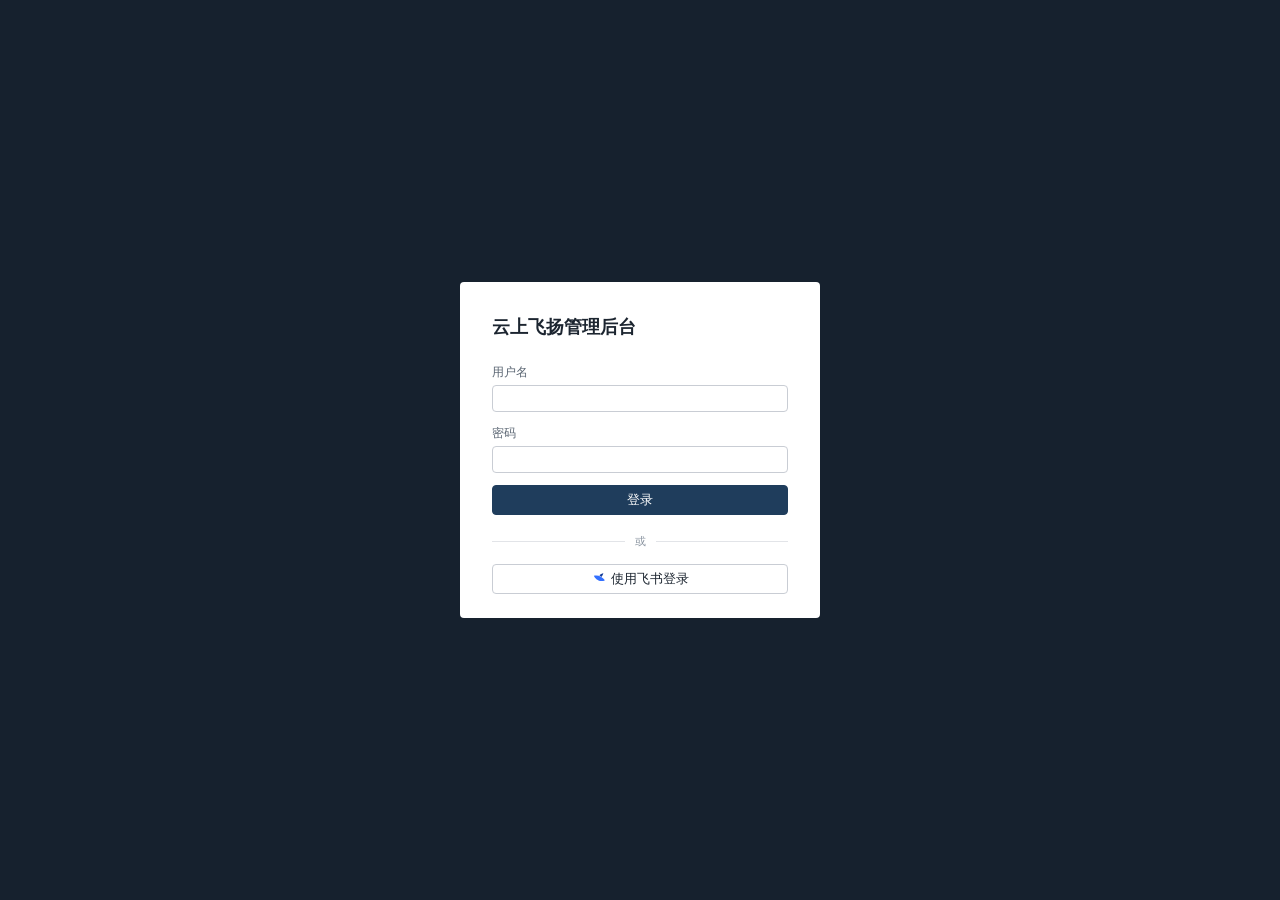
<file: public/admin/index.html>
<!DOCTYPE html>
<html lang="zh-CN">
<head>
  <meta charset="UTF-8" />
  <meta name="viewport" content="width=device-width, initial-scale=1.0" />
  <meta name="robots" content="noindex,nofollow" />
  <title>云上飞扬管理后台</title>
  <script type="module" crossorigin src="./assets/index-af057d3f.js"></script>
  <link rel="stylesheet" href="./assets/index-83d5c8d3.css">
</head>
<body>
  <div id="app"></div>
  
</body>
</html>
</file>
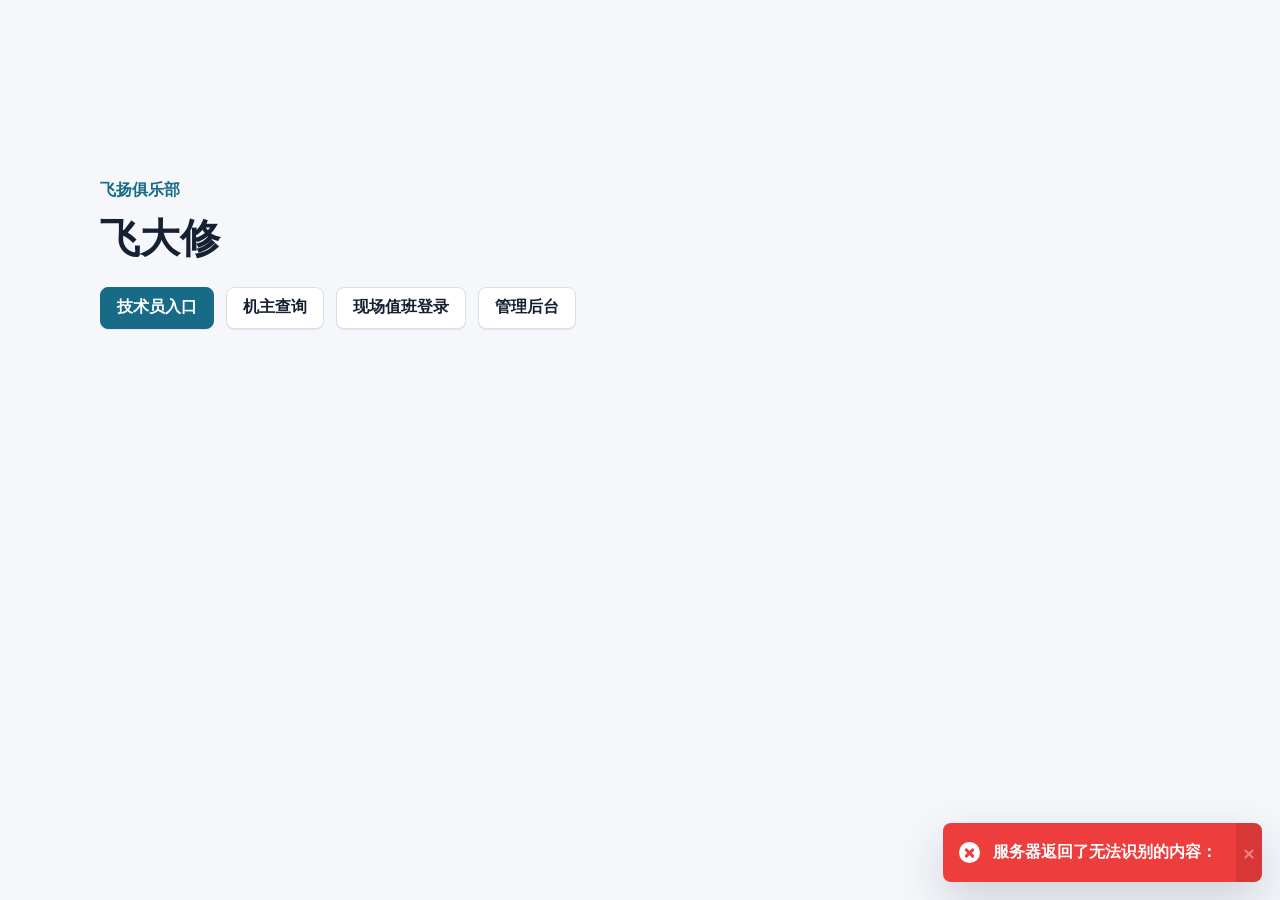
<file: public/newrepair/index.html>
<!doctype html>
<html lang="zh-CN">
<head>
  <meta charset="utf-8">
  <meta name="viewport" content="width=device-width, initial-scale=1">
  <title>飞大修</title>
  <link rel="stylesheet" href="assets/notyf.min.css">
  <link rel="stylesheet" href="assets/app.css">
</head>
<body>
  <div id="vueApp"></div>
  <script>
    window.FDX_BOOT = { base: '/public/newrepair' };
  </script>
  <script src="assets/vue.global.prod.js"></script>
  <script src="assets/notyf.min.js"></script>
  <script src="assets/qr.js"></script>
  <script src="assets/workflow.js"></script>
  <script src="assets/vue-app.js"></script>
</body>
</html>
</file>
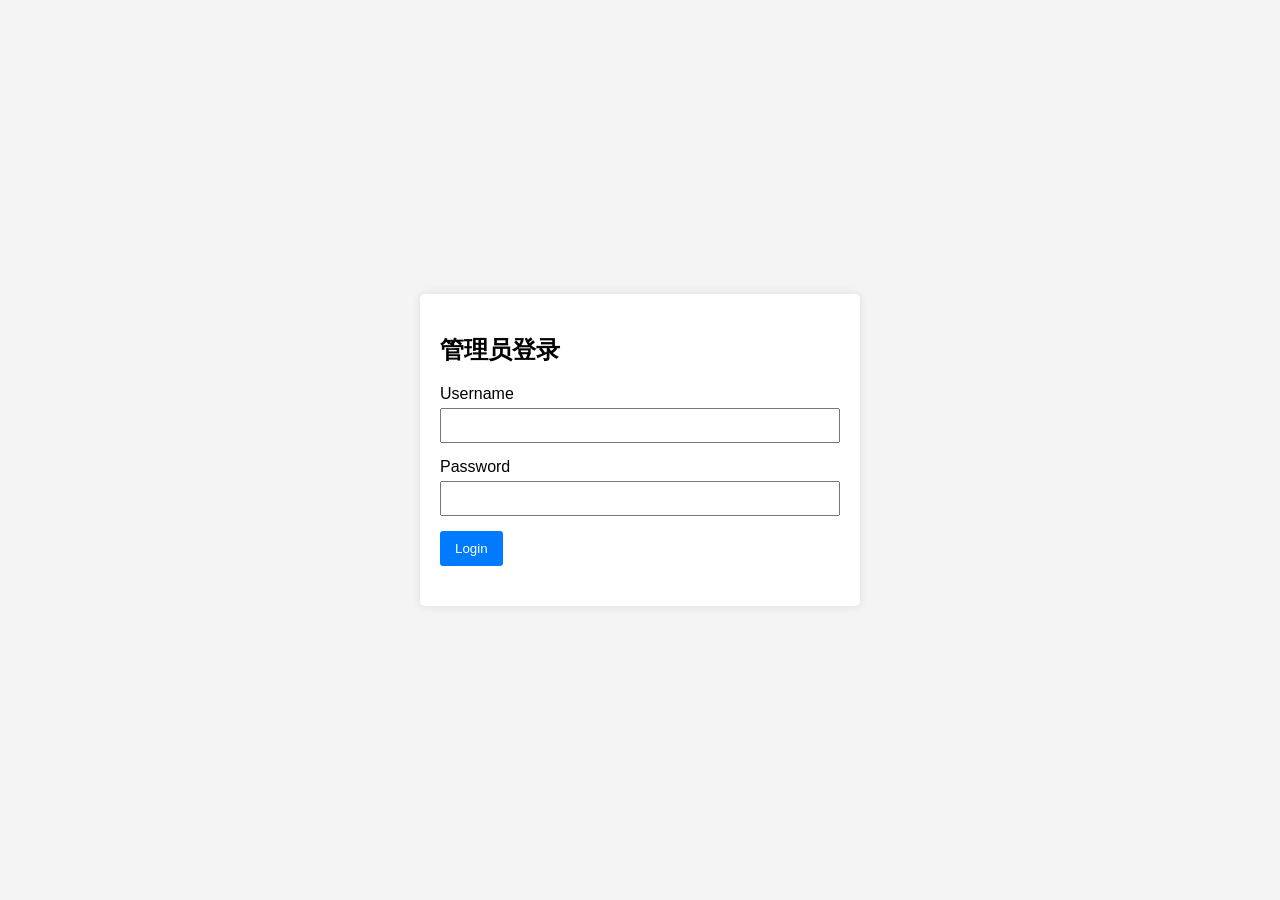
<file: v1/admin/demo.html>
<!DOCTYPE html>
<html lang="en">
<head>
    <meta charset="UTF-8">
    <meta name="viewport" content="width=device-width, initial-scale=1.0">
    <title>Admin Registration and Login</title>
    <style>
        body {
            font-family: Arial, sans-serif;
            background-color: #f4f4f4;
            display: flex;
            justify-content: center;
            align-items: center;
            height: 100vh;
            margin: 0;
        }
        .container {
            background-color: #fff;
            padding: 20px;
            border-radius: 5px;
            box-shadow: 0 0 10px rgba(0, 0, 0, 0.1);
            max-width: 400px;
            width: 100%;
            margin: 10px;
        }
        .form-group {
            margin-bottom: 15px;
        }
        .form-group label {
            display: block;
            margin-bottom: 5px;
        }
        .form-group input, .form-group select {
            width: 100%;
            padding: 8px;
            box-sizing: border-box;
        }
        .form-group button {
            padding: 10px 15px;
            background-color: #007BFF;
            color: #fff;
            border: none;
            border-radius: 3px;
            cursor: pointer;
        }
        .form-group button:hover {
            background-color: #0056b3;
        }
        .user-info {
            margin-top: 20px;
        }
    </style>
    <script src="https://code.jquery.com/jquery-3.6.0.min.js"></script>
</head>
<body>
    <!--<div class="container">
        <h2>管理员注册</h2>
        <form id="registerForm">
            <div class="form-group">
                <label for="username">Username</label>
                <input type="text" id="username" name="username" required>
            </div>
            <div class="form-group">
                <label for="password">Password</label>
                <input type="password" id="password" name="password" required>
            </div>
            <div class="form-group">
                <label for="openid">OpenID</label>
                <select id="openid" name="openid" required></select>
            </div>
            <div class="form-group">
                <button type="submit">Register</button>
            </div>
        </form>
    </div>-->

    <div class="container">
        <h2>管理员登录</h2>
        <form id="loginForm">
            <div class="form-group">
                <label for="loginUsername">Username</label>
                <input type="text" id="loginUsername" name="username" required>
            </div>
            <div class="form-group">
                <label for="loginPassword">Password</label>
                <input type="password" id="loginPassword" name="password" required>
            </div>
            <div class="form-group">
                <button type="submit">Login</button>
            </div>
        </form>
        <div class="user-info" id="userInfo"></div>
    </div>

    <script>
        $(document).ready(function() {
            // 获取所有 openid 并填充到 select 中
            $.ajax({
                url: 'https://fyapi2.wjlo.cc/v1/admin/getopenids',
                method: 'GET',
                success: function(response) {
                    if (response.success) {
                        var openidSelect = $('#openid');
                        $.each(response.data, function(index, item) {
                            var option = $('<option>').val(item.openid).text(item.openid);
                            openidSelect.append(option);
                        });
                    } else {
                        alert('获取openid失败');
                    }
                },
                error: function() {
                    alert('注册失败');
                }
            });

            // 处理注册表单提交
            $('#registerForm').submit(function(event) {
                event.preventDefault();
                var formData = $(this).serialize();
                $.ajax({
                    url: 'https://fyapi2.wjlo.cc/v1/admin/reg',
                    method: 'POST',
                    data: formData,
                    success: function(response) {
                        alert(response.message);
                        if (response.success) {
                            $('#registerForm')[0].reset();
                        }
                    },
                    error: function() {
                        alert('注册失败');
                    }
                });
            });

            // 处理登录表单提交
            $('#loginForm').submit(function(event) {
                event.preventDefault();
                var formData = $(this).serialize();
                $.ajax({
                    url: 'https://fyapi2.wjlo.cc/v1/admin/login',
                    method: 'POST',
                    data: formData,
                    success: function(response) {
                        alert(response.message);
                        if (response.success) {
                            $('#loginForm')[0].reset();
                            // 显示用户信息
                            var userInfo = $('#userInfo');
                            userInfo.empty();

                            userInfo.append('<p>at：' + response.access_token + '</p>');

                        }
                    },
                    error: function() {
                        alert('登录失败');
                    }
                });
            });
        });
    </script>
</body>
</html>
</file>
<file: public/admin/assets/index-83d5c8d3.css>
.conf-list[data-v-4d304a76]{padding:0 16px 12px}.conf-item[data-v-4d304a76]{padding:14px 0;border-bottom:1px solid var(--line)}.conf-item[data-v-4d304a76]:last-child{border-bottom:none}.conf-head[data-v-4d304a76]{display:flex;justify-content:space-between;align-items:flex-start;gap:12px;margin-bottom:8px}.conf-name[data-v-4d304a76]{font-size:13px;font-weight:600}.conf-edit[data-v-4d304a76]{display:flex;gap:8px;align-items:flex-start}.conf-edit textarea[data-v-4d304a76]{resize:vertical}:root{--ink: #1c2530;--ink-2: #5a6572;--ink-3: #8b95a1;--accent: #1f3d5c;--accent-hover: #2a5078;--danger: #a4282d;--danger-hover: #8a2226;--ok: #2e6b3f;--warn: #8a6d1d;--bg: #f5f6f7;--panel: #ffffff;--line: #e2e4e8;--line-strong: #c9cdd4;--row-hover: #f0f4f8;--side: #16212e;--side-text: #9fb0c1;--side-active: #ffffff;--radius: 4px;--shadow: 0 1px 2px rgba(0, 0, 0, .05);--font: -apple-system, BlinkMacSystemFont, "Segoe UI", "PingFang SC", "Hiragino Sans GB", "Microsoft YaHei", sans-serif;--mono: ui-monospace, SFMono-Regular, "SF Mono", Menlo, Consolas, monospace}*{box-sizing:border-box}html,body{margin:0;padding:0;height:100%}body{font-family:var(--font);font-size:13px;line-height:1.5;color:var(--ink);background:var(--bg);-webkit-font-smoothing:antialiased}#app{height:100%}h1,h2,h3,h4{margin:0;font-weight:600}a{color:var(--accent);text-decoration:none}a:hover{text-decoration:underline}.layout{display:flex;min-height:100vh}.sidebar{width:220px;flex:0 0 220px;background:var(--side);color:var(--side-text);display:flex;flex-direction:column}.sidebar .brand{height:48px;display:flex;align-items:center;padding:0 16px;color:#fff;font-size:14px;font-weight:600;letter-spacing:.5px;border-bottom:1px solid rgba(255,255,255,.08)}.sidebar .brand .sub{margin-left:6px;font-size:11px;font-weight:400;color:var(--side-text)}.sidebar .user{padding:12px 16px;border-bottom:1px solid rgba(255,255,255,.08)}.sidebar .user .name{color:#fff;font-size:13px;font-weight:600}.sidebar .user .role{font-size:11px;color:var(--side-text);margin-top:2px}.sidebar nav{padding:8px 0;flex:1}.sidebar nav .group-label{padding:14px 16px 4px;font-size:11px;color:#5d6b7a;letter-spacing:1px}.sidebar nav a{display:block;padding:8px 16px;color:var(--side-text);font-size:13px;text-decoration:none;border-left:2px solid transparent}.sidebar nav a:hover{color:#fff;background:rgba(255,255,255,.04)}.sidebar nav a.router-link-active{color:var(--side-active);background:rgba(255,255,255,.07);border-left-color:#6f9cc4}.sidebar .logout{padding:12px 16px;border-top:1px solid rgba(255,255,255,.08)}.sidebar .logout button{width:100%;font-family:var(--font);font-size:12px;padding:6px 0;background:transparent;border:1px solid rgba(255,255,255,.2);border-radius:var(--radius);color:var(--side-text);cursor:pointer;transition:border-color .16s ease,color .16s ease}.sidebar .logout button:hover{color:#fff;border-color:#ffffff80}.sidebar .foot{padding:10px 16px;font-size:11px;color:#4d5b6a}.main{flex:1;min-width:0;display:flex;flex-direction:column}.content{padding:20px;flex:1}.panel{background:var(--panel);border:1px solid var(--line);border-radius:var(--radius);box-shadow:var(--shadow)}.panel+.panel{margin-top:16px}.panel-grid{display:grid;grid-template-columns:repeat(auto-fit,minmax(260px,1fr));gap:16px}.panel-grid .panel{margin-top:0}.panel .panel-body{padding:16px}.page-head{display:flex;align-items:baseline;justify-content:space-between;margin-bottom:16px}.page-head h2{font-size:16px}.page-head .desc{color:var(--ink-3);font-size:12px;margin-left:10px}.page-head .actions{display:flex;gap:8px}.table-wrap{overflow-x:auto}table.data{width:100%;border-collapse:collapse;font-size:13px}table.data th,table.data td{padding:7px 10px;text-align:left;border-bottom:1px solid var(--line);white-space:nowrap}table.data th{font-weight:600;color:var(--ink-2);font-size:12px;background:#fafbfc;border-bottom:1px solid var(--line-strong);-webkit-user-select:none;user-select:none}table.data th.sortable{cursor:pointer}table.data th.sortable:hover{color:var(--accent)}table.data th .arrow{font-size:10px;margin-left:2px}table.data tbody tr:hover{background:var(--row-hover)}table.data td.wrap{white-space:normal;max-width:320px}table.data td.num{font-family:var(--mono)}table.data .empty{text-align:center;color:var(--ink-3);padding:32px 0}input[type=text],input[type=password],input[type=date],input[type=number],input[type=datetime-local],select,textarea{font-family:var(--font);font-size:13px;color:var(--ink);padding:5px 8px;border:1px solid var(--line-strong);border-radius:var(--radius);background:#fff;outline:none}input:focus,select:focus,textarea:focus{border-color:var(--accent);box-shadow:0 0 0 2px #1f3d5c1f}textarea{resize:vertical;min-height:64px}label.field{display:block;margin-bottom:12px;font-size:12px;color:var(--ink-2)}label.field>span{display:block;margin-bottom:4px}label.field input,label.field select,label.field textarea{width:100%}.filter-bar{display:flex;flex-wrap:wrap;gap:8px;align-items:center;padding:12px 16px;border-bottom:1px solid var(--line)}.filter-bar input[type=text]{width:200px}.btn{display:inline-flex;align-items:center;gap:4px;font-family:var(--font);font-size:13px;padding:5px 12px;border-radius:var(--radius);border:1px solid var(--line-strong);background:#fff;color:var(--ink);cursor:pointer;line-height:1.4}.btn:hover{border-color:var(--accent);color:var(--accent)}.btn:disabled{opacity:.45;cursor:not-allowed}.btn:disabled:hover{border-color:var(--line-strong);color:var(--ink)}.btn.primary{background:var(--accent);border-color:var(--accent);color:#fff}.btn.primary:hover{background:var(--accent-hover);border-color:var(--accent-hover);color:#fff}.btn.primary:disabled:hover{background:var(--accent)}.btn.danger{background:#fff;border-color:var(--danger);color:var(--danger)}.btn.danger:hover{background:var(--danger);color:#fff}.btn.sm{font-size:12px;padding:2px 8px}.btn-row{display:flex;gap:8px}.badge{display:inline-block;font-size:11px;line-height:1.4;padding:1px 7px;border-radius:3px;border:1px solid}.badge.gray{color:var(--ink-2);border-color:var(--line-strong);background:#f7f8f9}.badge.blue{color:#1d4e7c;border-color:#b9d2e8;background:#f0f6fb}.badge.green{color:var(--ok);border-color:#b9d8c2;background:#f0f8f2}.badge.red{color:var(--danger);border-color:#e0b6b8;background:#fbf1f1}.badge.yellow{color:var(--warn);border-color:#ddd0a0;background:#fbf7ec}.badge.purple{color:#5b3d7c;border-color:#cfc0e0;background:#f6f2fb}.pager{display:flex;align-items:center;gap:8px;padding:12px 16px;color:var(--ink-2);font-size:12px}.pager .spacer{flex:1}.pager select{font-size:12px}.modal-mask{position:fixed;top:0;right:0;bottom:0;left:0;background:rgba(22,33,46,.45);display:flex;align-items:flex-start;justify-content:center;padding-top:9vh;z-index:100}.modal{background:#fff;border-radius:var(--radius);border:1px solid var(--line);width:480px;max-width:calc(100vw - 32px);max-height:82vh;display:flex;flex-direction:column}.modal.wide{width:720px}.modal-head{padding:12px 16px;border-bottom:1px solid var(--line);display:flex;justify-content:space-between;align-items:center}.modal-head h3{font-size:14px}.modal-head .x{cursor:pointer;border:none;background:none;font-size:16px;color:var(--ink-3);padding:0 2px}.modal-head .x:hover{color:var(--ink)}.modal-body{padding:16px;overflow-y:auto}.modal-foot{padding:12px 16px;border-top:1px solid var(--line);display:flex;justify-content:flex-end;gap:8px}.toasts{position:fixed;top:16px;right:16px;z-index:200;display:flex;flex-direction:column;gap:8px}.toast{background:#fff;border:1px solid var(--line-strong);border-left:3px solid var(--accent);border-radius:var(--radius);box-shadow:0 2px 8px #0000001f;padding:9px 14px;font-size:13px;max-width:360px}.toast.error{border-left-color:var(--danger)}.toast.success{border-left-color:var(--ok)}.stat-grid{display:grid;grid-template-columns:repeat(auto-fill,minmax(170px,1fr));gap:12px}.stat-card{background:var(--panel);border:1px solid var(--line);border-radius:var(--radius);padding:14px 16px}.stat-card .label{font-size:12px;color:var(--ink-2)}.stat-card .value{font-size:26px;font-weight:600;font-family:var(--mono);margin-top:2px}.stat-card .value small{font-size:13px;color:var(--ink-3);font-weight:400}.bars{display:flex;flex-direction:column;gap:8px}.bar-row{display:flex;align-items:center;gap:8px}.bar-row .bar-label{width:64px;flex:0 0 64px;text-align:right;color:var(--ink-2);font-size:12px}.bar-row .bar-track{flex:1;background:#eef0f2;border-radius:2px;height:16px;position:relative}.bar-row .bar-fill{background:var(--accent);opacity:.85;height:100%;border-radius:2px;min-width:2px}.bar-row .bar-val{width:56px;flex:0 0 56px;font-family:var(--mono);font-size:12px;color:var(--ink-2)}.login-wrap{min-height:100vh;display:flex;align-items:center;justify-content:center;background:var(--side)}.login-card{width:360px;background:#fff;border-radius:var(--radius);padding:32px 32px 24px}.login-card h1{font-size:18px;margin-bottom:22px}.login-divider{display:flex;align-items:center;gap:10px;margin:18px 0 14px;color:var(--ink-3);font-size:11px}.login-divider:before,.login-divider:after{content:"";flex:1;height:1px;background:var(--line)}.btn.feishu{width:100%;justify-content:center;text-decoration:none}.btn.feishu:hover{text-decoration:none}.fs-onekey{border:1px solid var(--line);border-radius:var(--radius);background:#f7f9fb;padding:14px 16px;margin-bottom:18px;text-align:center}.fs-onekey .greet{font-size:13px;margin-bottom:12px}.fs-onekey .greet b{color:var(--accent);margin-left:2px}.role-pick{display:flex;flex-direction:column;gap:6px;margin-bottom:12px;text-align:left}.role-pick label{display:flex;align-items:center;gap:8px;padding:8px 12px;border:1px solid var(--line-strong);border-radius:var(--radius);background:#fff;font-size:13px;cursor:pointer;transition:border-color .16s ease,background-color .16s ease}.role-pick label:hover{border-color:var(--accent)}.role-pick label.on{border-color:var(--accent);background:#f0f4f8}.role-pick input{accent-color:var(--accent);margin:0}.tabs{display:flex;gap:2px;border-bottom:1px solid var(--line);padding:0 16px}.tabs button{font-family:var(--font);font-size:13px;background:none;border:none;border-bottom:2px solid transparent;padding:10px 12px;cursor:pointer;color:var(--ink-2)}.tabs button:hover{color:var(--ink)}.tabs button.active{color:var(--accent);border-bottom-color:var(--accent);font-weight:600}.tabs .count{font-size:11px;color:var(--ink-3);margin-left:3px}.muted{color:var(--ink-3)}.mono{font-family:var(--mono)}.mt{margin-top:16px}.mobile-bar{display:none}.drawer-mask{position:fixed;top:0;right:0;bottom:0;left:0;background:rgba(22,33,46,.5);z-index:110}.fade-enter-active,.fade-leave-active{transition:opacity .2s ease}.fade-enter-from,.fade-leave-to{opacity:0}@media (max-width: 768px){.mobile-bar{display:flex;align-items:center;gap:10px;height:44px;flex:0 0 44px;background:var(--side);color:#fff;padding:0 10px;position:sticky;top:0;z-index:100}.mobile-bar .hamburger{display:flex;align-items:center;background:none;border:none;color:#fff;padding:8px;cursor:pointer}.mobile-bar .title{font-size:14px;font-weight:600}.sidebar{position:fixed;top:0;left:0;bottom:0;width:240px;flex:none;transform:translate(-100%);transition:transform .22s ease;z-index:120;overflow-y:auto}.sidebar.open{transform:translate(0)}.content{padding:12px}.page-head{flex-wrap:wrap;gap:8px}.filter-bar{padding:10px 12px}.filter-bar input[type=text]{width:100%;flex:1 1 100%}.filter-bar select{flex:1 1 auto;min-width:0}.stat-grid{grid-template-columns:repeat(2,1fr);gap:8px}.stat-card{padding:10px 12px}.stat-card .value{font-size:20px}.panel-grid{grid-template-columns:1fr}.pager{flex-wrap:wrap;row-gap:8px;padding:10px 12px}.modal-mask{padding-top:5vh}.modal,.modal.wide{width:calc(100vw - 24px)}.login-card{width:calc(100vw - 48px);max-width:360px;padding:26px 24px 20px}.kv{grid-template-columns:80px 1fr}.about .logo{width:72px;height:72px}.chart-tip{display:none}}.btn,.sidebar nav a,.tabs button,a,input,select,textarea,.badge{transition:background-color .16s ease,border-color .16s ease,color .16s ease,box-shadow .16s ease}.btn:active:not(:disabled){transform:translateY(1px)}.page-enter-active{transition:opacity .2s ease,transform .2s ease}.page-leave-active{transition:opacity .12s ease}.page-enter-from{opacity:0;transform:translateY(8px)}.page-leave-to{opacity:0}.modal-enter-active{transition:opacity .2s ease}.modal-leave-active{transition:opacity .16s ease}.modal-enter-from,.modal-leave-to{opacity:0}.modal-enter-active .modal{transition:transform .22s cubic-bezier(.2,.9,.3,1.2)}.modal-leave-active .modal{transition:transform .16s ease}.modal-enter-from .modal{transform:translateY(-14px) scale(.97)}.modal-leave-to .modal{transform:translateY(-6px) scale(.99)}.toast-enter-active{transition:opacity .2s ease,transform .2s ease}.toast-leave-active{transition:opacity .18s ease,transform .18s ease}.toast-enter-from{opacity:0;transform:translate(24px)}.toast-leave-to{opacity:0;transform:translate(12px)}.toast-move{transition:transform .2s ease}.bar-row .bar-fill{transition:width .5s cubic-bezier(.25,.8,.3,1)}table.data tbody tr{transition:background-color .12s ease}.linechart-wrap{position:relative}.linechart-scroll{overflow-x:auto;overflow-y:hidden}.linechart-scroll svg{display:block}.linechart path.area{fill:#1f3d5c12}.linechart path.line{fill:none;stroke:var(--accent);stroke-width:1.8;stroke-linejoin:round;stroke-linecap:round}.linechart circle.dot{fill:#fff;stroke:var(--accent);stroke-width:1.5;transition:r .12s ease}.linechart circle.dot.hot{r:4;fill:var(--accent)}.linechart line.grid{stroke:var(--line);stroke-width:1}.linechart text{font-family:var(--mono);font-size:10px;fill:var(--ink-3)}.linechart line.cursor{stroke:var(--line-strong);stroke-dasharray:3 3}.chart-tip{position:absolute;pointer-events:none;background:var(--side);color:#fff;font-size:11px;font-family:var(--mono);padding:3px 8px;border-radius:3px;white-space:nowrap;transform:translate(-50%,-130%);z-index:10}.about{max-width:720px;line-height:1.8}.about .logo{width:96px;height:96px;display:block;margin-bottom:20px}.about h1{font-size:20px;margin-bottom:12px}.about h2{font-size:15px;margin:24px 0 8px}.about blockquote{margin:0 0 16px;padding:10px 16px;border-left:3px solid var(--accent);background:#f7f9fb;color:var(--ink-2)}.about table.team{border-collapse:collapse;width:100%;margin:8px 0 16px}.about table.team td{border:1px solid var(--line);padding:10px 14px;text-align:center;vertical-align:middle}.about table.team img{width:48px;height:48px;border-radius:50%;object-fit:cover;margin:0 4px;vertical-align:middle;border:1px solid var(--line)}.about .links{list-style:none;padding:0;margin:8px 0}.about .links li{margin:2px 0}.about .powered{color:var(--ink-3);font-size:12px;margin-top:24px;border-top:1px solid var(--line);padding-top:12px}.kv{display:grid;grid-template-columns:90px 1fr;row-gap:6px;font-size:13px}.kv dt{color:var(--ink-2)}.kv dd{margin:0}.hint{font-size:12px;color:var(--ink-3)}.loading{color:var(--ink-3);padding:24px;text-align:center}
</file>
<file: public/newrepair/assets/app.css>
:root {
  color-scheme: light;
  --ink: #172033;
  --muted: #5d6a7e;
  --line: #d9e0ea;
  --surface: #ffffff;
  --soft: #f5f7fb;
  --brand: #176b87;
  --brand-strong: #0f5168;
  --ok: #0f766e;
  --danger: #b42318;
  --motion-ease: cubic-bezier(.2, .85, .25, 1);
  --motion-spring: cubic-bezier(.16, 1.08, .28, 1);
}

* {
  box-sizing: border-box;
}

body {
  margin: 0;
  min-height: 100vh;
  background: var(--soft);
  color: var(--ink);
  font-family: -apple-system, BlinkMacSystemFont, "Segoe UI", "Microsoft YaHei", sans-serif;
}

a {
  color: inherit;
  text-decoration: none;
}

.shell {
  width: min(1080px, calc(100vw - 32px));
  margin: 0 auto;
  padding: 56px 0;
}

.shell.compact {
  width: min(720px, calc(100vw - 32px));
}

.admin-shell {
  width: min(1440px, calc(100vw - 28px));
  margin: 0 auto;
  padding: 28px 0 48px;
}

.ops-shell {
  width: min(1280px, calc(100vw - 28px));
  margin: 0 auto;
  padding: 28px 0 48px;
}

.hero {
  min-height: 44vh;
  display: grid;
  align-content: center;
  gap: 14px;
}

.eyebrow {
  margin: 0;
  color: var(--brand);
  font-weight: 700;
}

h1 {
  margin: 0;
  font-size: 40px;
  line-height: 1.15;
}

.lead,
.card p,
.panel span {
  color: var(--muted);
  line-height: 1.7;
}

.actions {
  display: flex;
  flex-wrap: wrap;
  gap: 12px;
  margin-top: 12px;
}

.button {
  position: relative;
  display: inline-flex;
  min-height: 42px;
  align-items: center;
  justify-content: center;
  gap: 8px;
  border: 1px solid var(--line);
  border-radius: 8px;
  padding: 0 16px;
  background: var(--surface);
  color: var(--ink);
  font-weight: 700;
  cursor: pointer;
  transform: translateY(0) scale(1);
  transition: transform .12s ease, box-shadow .12s ease, background .12s ease, border-color .12s ease, opacity .12s ease;
  box-shadow: 0 1px 0 rgba(23, 32, 51, .08);
  user-select: none;
  -webkit-tap-highlight-color: transparent;
}

.button.primary {
  border-color: var(--brand);
  background: var(--brand);
  color: #fff;
}

.button.primary:hover {
  background: var(--brand-strong);
}

.button:hover:not(:disabled) {
  box-shadow: 0 6px 14px rgba(23, 32, 51, .12);
  transform: translateY(-1px);
}

.button:active:not(:disabled),
.button.is-pressing:not(:disabled) {
  box-shadow: 0 1px 0 rgba(23, 32, 51, .06);
  transform: translateY(1px) scale(.98);
}

.button:focus-visible {
  outline: 3px solid rgba(23, 107, 135, .25);
  outline-offset: 2px;
}

.button:disabled {
  cursor: not-allowed;
  opacity: .55;
  box-shadow: none;
  transform: none;
}

.button.is-loading::before {
  width: 14px;
  height: 14px;
  border: 2px solid currentColor;
  border-right-color: transparent;
  border-radius: 999px;
  content: "";
  animation: spin .7s linear infinite;
}

@keyframes spin {
  to {
    transform: rotate(360deg);
  }
}

.panel-grid {
  display: grid;
  grid-template-columns: repeat(2, minmax(0, 1fr));
  gap: 16px;
}

.stats-grid {
  margin: 18px 0;
}

.panel,
.card {
  border: 1px solid var(--line);
  border-radius: 8px;
  background: var(--surface);
  padding: 22px;
}

.panel {
  display: grid;
  gap: 8px;
}

.topbar {
  display: flex;
  align-items: center;
  justify-content: space-between;
  margin-bottom: 18px;
  color: var(--muted);
}

.topbar a {
  color: var(--brand);
  font-weight: 800;
}

.ops-topbar {
  display: flex;
  align-items: center;
  justify-content: space-between;
  gap: 16px;
  margin-bottom: 18px;
  color: var(--muted);
}

.brand-mark {
  color: var(--brand);
  font-weight: 900;
}

.topbar-actions {
  display: flex;
  align-items: center;
  justify-content: flex-end;
  gap: 12px;
}

.ops-hero {
  display: grid;
  grid-template-columns: minmax(0, 1fr) minmax(360px, 480px);
  gap: 18px;
  align-items: stretch;
  margin-bottom: 18px;
  border: 1px solid var(--line);
  border-radius: 8px;
  padding: 24px;
  background: linear-gradient(135deg, #ffffff 0%, #f4fbf9 54%, #fff8ec 100%);
}

.ops-meta {
  margin-top: 10px;
  color: var(--muted);
  font-weight: 700;
}

.queue-snapshot {
  display: grid;
  grid-template-columns: repeat(4, minmax(0, 1fr));
  gap: 10px;
}

.snapshot-item {
  display: grid;
  align-content: center;
  gap: 6px;
  min-height: 96px;
  border: 1px solid rgba(23, 32, 51, .08);
  border-radius: 8px;
  padding: 16px;
  background: rgba(255, 255, 255, .82);
}

.snapshot-item span,
.queue-counter span,
.step-copy small,
.queue-meta,
.task-row span {
  color: var(--muted);
  font-weight: 700;
}

.snapshot-item strong {
  font-size: 30px;
}

.ops-layout {
  display: grid;
  grid-template-columns: minmax(0, 1fr) 320px;
  gap: 18px;
  align-items: start;
}

.ops-panel {
  border: 1px solid var(--line);
  border-radius: 8px;
  padding: 20px;
  background: var(--surface);
}

.ops-panel h2 {
  margin: 0;
  font-size: 20px;
}

.ops-side {
  display: grid;
  gap: 14px;
}

.compact-panel {
  display: grid;
  gap: 14px;
}

.flow-rail {
  display: grid;
  gap: 10px;
}

.flow-step {
  display: grid;
  grid-template-columns: 64px minmax(0, 1fr) auto auto;
  gap: 14px;
  align-items: center;
  min-height: 78px;
  border: 1px solid var(--line);
  border-radius: 8px;
  padding: 12px;
  background: #fbfcfe;
  transition: transform .12s ease, border-color .12s ease, box-shadow .12s ease;
}

a.flow-step:hover {
  border-color: rgba(23, 107, 135, .55);
  box-shadow: 0 10px 24px rgba(23, 32, 51, .1);
  transform: translateY(-1px);
}

.flow-step.disabled {
  opacity: .5;
}

.step-no {
  display: inline-grid;
  width: 52px;
  height: 52px;
  place-items: center;
  border-radius: 8px;
  background: #172033;
  color: #fff;
  font-weight: 900;
}

.step-copy {
  display: grid;
  gap: 4px;
}

.step-count {
  min-width: 50px;
  text-align: right;
  font-size: 26px;
}

.station-enter {
  display: inline-flex;
  min-height: 38px;
  align-items: center;
  justify-content: center;
  border-radius: 8px;
  padding: 0 14px;
  background: var(--brand);
  color: #fff;
  font-weight: 800;
  white-space: nowrap;
  box-shadow: 0 1px 0 rgba(23, 32, 51, .08);
}

.task-list {
  display: grid;
  gap: 8px;
}

.task-row {
  display: flex;
  align-items: center;
  justify-content: space-between;
  gap: 12px;
  border: 1px solid var(--line);
  border-radius: 8px;
  padding: 11px 12px;
  background: #fbfcfe;
  transform: translateY(0) scale(1);
  transition: transform .12s ease, border-color .12s ease, box-shadow .12s ease, background .12s ease;
}

.task-row:hover {
  border-color: rgba(23, 107, 135, .35);
  background: #fff;
  box-shadow: 0 8px 18px rgba(23, 32, 51, .09);
  transform: translateY(-1px);
}

a.flow-step:active,
a.flow-step.is-pressing,
.task-row:active,
.task-row.is-pressing {
  box-shadow: 0 1px 0 rgba(23, 32, 51, .06);
  transform: translateY(1px) scale(.99);
}

.full-button {
  width: 100%;
}

.form {
  display: grid;
  gap: 14px;
  margin-top: 18px;
}

label {
  display: grid;
  gap: 6px;
  color: var(--muted);
  font-size: 14px;
  font-weight: 700;
}

input {
  width: 100%;
  border: 1px solid var(--line);
  border-radius: 8px;
  padding: 12px 13px;
  color: var(--ink);
  font: inherit;
  transition: border-color .12s ease, box-shadow .12s ease, background .12s ease;
}

input[type="checkbox"],
input[type="radio"] {
  width: auto;
  accent-color: var(--brand);
}

textarea,
select {
  width: 100%;
  border: 1px solid var(--line);
  border-radius: 8px;
  padding: 12px 13px;
  color: var(--ink);
  font: inherit;
  background: #fff;
  transition: border-color .12s ease, box-shadow .12s ease, background .12s ease;
}

input:focus,
textarea:focus,
select:focus {
  border-color: rgba(23, 107, 135, .62);
  box-shadow: 0 0 0 3px rgba(23, 107, 135, .14);
  outline: none;
}

textarea {
  min-height: 110px;
  resize: vertical;
}

small {
  color: var(--muted);
  font-weight: 500;
}

.number-grid,
.form-grid {
  display: grid;
  gap: 16px;
}

.number-grid,
.form-grid.two {
  grid-template-columns: repeat(2, minmax(0, 1fr));
}

.form-grid.three {
  grid-template-columns: repeat(3, minmax(0, 1fr));
}

.number-grid {
  margin: 20px 0 24px;
}

.number-panel {
  border: 1px solid var(--line);
  border-radius: 8px;
  padding: 16px;
}

.number-panel h2,
.form-section h2 {
  margin: 0;
  font-size: 18px;
}

.number-panel p {
  margin: 8px 0;
  color: var(--muted);
}

.number-panel strong {
  display: block;
  font-size: 28px;
}

.number-panel-blue {
  background: #edf7fb;
}

.number-panel-green {
  background: #edf8f2;
}

.intake-form {
  gap: 22px;
}

.form-strip {
  display: grid;
  grid-template-columns: repeat(2, minmax(0, 1fr));
  gap: 14px;
  border: 1px solid var(--line);
  border-radius: 8px;
  padding: 16px;
  background: #fbfcfe;
}

.form-section {
  display: grid;
  gap: 14px;
}

.form-section h2 {
  border-bottom: 1px solid var(--line);
  padding-bottom: 10px;
}

.field-group {
  display: grid;
  gap: 8px;
  color: var(--muted);
  font-size: 14px;
  font-weight: 700;
}

.choice-row,
.checkbox-grid,
.check-line {
  color: var(--ink);
  font-weight: 600;
}

.choice-row {
  display: flex;
  flex-wrap: wrap;
  gap: 14px;
}

.choice-row label,
.checkbox-grid label,
.check-line {
  display: inline-flex;
  align-items: center;
  gap: 8px;
}

.checkbox-grid {
  display: grid;
  grid-template-columns: repeat(3, minmax(0, 1fr));
  gap: 12px;
}

.required,
.required-confirm span {
  color: var(--danger);
}

.form-actions {
  display: flex;
  justify-content: flex-end;
  flex-wrap: wrap;
  gap: 12px;
  border-top: 1px solid var(--line);
  padding-top: 18px;
}

.button.success {
  border-color: var(--ok);
  background: var(--ok);
  color: #fff;
}

.button.danger-button,
.danger-button {
  border-color: var(--danger);
  background: #fff5f3;
  color: var(--danger);
}

.button.danger-button:hover,
.danger-button:hover {
  background: #ffe9e5;
}

.notyf {
  padding: 18px;
}

.notyf__toast {
  max-width: min(420px, calc(100vw - 36px));
  border-radius: 8px;
  box-shadow: 0 18px 48px rgba(23, 32, 51, .18);
}

.notyf__message {
  line-height: 1.55;
  font-weight: 700;
}

.section-head {
  display: flex;
  align-items: center;
  justify-content: space-between;
  gap: 12px;
  margin-bottom: 14px;
}

.subhead {
  display: flex;
  align-items: center;
  justify-content: space-between;
  margin-bottom: 10px;
}

.subhead h2,
.section-head h2 {
  margin: 0;
  font-size: 20px;
}

.muted {
  color: var(--muted);
  font-weight: 700;
}

.form h2 {
  margin: 0;
  font-size: 20px;
}

.notice {
  border: 1px solid var(--line);
  border-radius: 8px;
  margin-bottom: 14px;
  padding: 12px 14px;
  background: #fff;
  animation: notice-pop .24s var(--motion-spring);
}

.notice.success {
  border-color: #99d8ce;
  background: #eefbf8;
  color: var(--ok);
}

.notice.danger {
  border-color: #f1b5af;
  background: #fff5f3;
  color: var(--danger);
}

@keyframes notice-pop {
  from {
    opacity: 0;
    transform: translateY(-8px) scale(.98);
  }
  to {
    opacity: 1;
    transform: translateY(0) scale(1);
  }
}

.hidden {
  display: none;
}

.order-list {
  display: grid;
  gap: 10px;
  margin-top: 18px;
}

.order-item,
.empty {
  border: 1px solid var(--line);
  border-radius: 8px;
  padding: 14px;
  background: #fbfcfe;
}

.order-item {
  display: grid;
  gap: 6px;
}

.order-item p {
  margin: 0;
}

.tech-order-card {
  width: 100%;
  color: var(--ink);
  font: inherit;
  text-align: left;
  cursor: pointer;
  transform: translateY(0) scale(1);
  transition: transform .12s ease, box-shadow .12s ease, border-color .12s ease, background .12s ease;
}

.tech-order-card:hover {
  border-color: rgba(23, 107, 135, .35);
  background: #fff;
  box-shadow: 0 8px 18px rgba(23, 32, 51, .1);
  transform: translateY(-1px);
}

.tech-order-card:active,
.tech-order-card.is-pressing {
  box-shadow: 0 1px 0 rgba(23, 32, 51, .06);
  transform: translateY(1px) scale(.99);
}

.tech-order-card:focus-visible {
  outline: 3px solid rgba(23, 107, 135, .25);
  outline-offset: 2px;
}

.tech-order-card > span:not(.order-heading):not(.tech-card-action) {
  color: var(--muted);
  line-height: 1.55;
}

.tech-card-action {
  display: inline-flex;
  width: fit-content;
  min-height: 32px;
  align-items: center;
  border-radius: 8px;
  margin-top: 4px;
  padding: 0 10px;
  background: var(--brand);
  color: #fff;
  font-size: 13px;
  font-weight: 800;
}

.inline-form {
  display: grid;
  grid-template-columns: minmax(0, 1fr) auto;
  gap: 10px;
  align-items: center;
  margin-top: 6px;
}

.dispatch-actions {
  grid-template-columns: minmax(180px, 1fr) auto auto;
}

.order-heading {
  display: flex;
  align-items: center;
  justify-content: space-between;
  gap: 12px;
}

.order-heading span {
  color: var(--muted);
  font-size: 14px;
  font-weight: 700;
}

.queue-head {
  display: flex;
  align-items: flex-start;
  justify-content: space-between;
  gap: 16px;
  margin-bottom: 16px;
}

.queue-head h1 {
  font-size: 34px;
}

.queue-counter {
  display: grid;
  justify-items: end;
  gap: 4px;
  min-width: 140px;
}

.queue-counter strong {
  font-size: 36px;
  line-height: 1;
}

.queue-toolbar {
  display: grid;
  grid-template-columns: minmax(0, 1fr) auto;
  gap: 10px;
  margin: 16px 0;
}

.status-tabs {
  display: grid;
  grid-template-columns: repeat(3, minmax(0, 1fr));
  gap: 10px;
  margin: 14px 0 12px;
}

.status-tab {
  display: flex;
  min-height: 48px;
  align-items: center;
  justify-content: space-between;
  gap: 10px;
  border: 1px solid var(--line);
  border-radius: 8px;
  padding: 0 12px;
  background: #fff;
  color: var(--ink);
  font: inherit;
  font-weight: 800;
  cursor: pointer;
  transform: translateY(0) scale(1);
  transition: transform .12s ease, box-shadow .12s ease, border-color .12s ease, background .12s ease;
}

.status-tab strong {
  display: inline-flex;
  min-width: 32px;
  min-height: 28px;
  align-items: center;
  justify-content: center;
  border-radius: 999px;
  padding: 0 9px;
  background: #eef3f6;
  color: var(--brand);
  font-size: 14px;
}

.status-tab:hover {
  border-color: rgba(23, 107, 135, .35);
  box-shadow: 0 6px 14px rgba(23, 32, 51, .1);
  transform: translateY(-1px);
}

.status-tab:active,
.status-tab.is-pressing {
  box-shadow: 0 1px 0 rgba(23, 32, 51, .06);
  transform: translateY(1px) scale(.99);
}

.status-tab:focus-visible {
  outline: 3px solid rgba(23, 107, 135, .25);
  outline-offset: 2px;
}

.status-tab.active {
  border-color: var(--brand);
  background: #edf7fb;
  color: var(--brand);
}

.status-tab.active strong {
  background: var(--brand);
  color: #fff;
}

.order-board {
  display: grid;
  gap: 12px;
}

.queue-card {
  display: grid;
  grid-template-columns: minmax(0, 1fr) minmax(260px, 340px);
  gap: 16px;
  align-items: stretch;
  border: 1px solid var(--line);
  border-radius: 8px;
  padding: 14px;
  background: #fbfcfe;
  transition: border-color .12s ease, box-shadow .12s ease, background .12s ease;
}

.queue-card:hover {
  border-color: rgba(23, 107, 135, .28);
  background: #fff;
  box-shadow: 0 8px 20px rgba(23, 32, 51, .08);
}

.queue-card-main {
  display: grid;
  gap: 10px;
}

.queue-actions {
  display: grid;
  align-content: center;
  gap: 10px;
  border-left: 1px solid var(--line);
  padding-left: 16px;
}

.queue-meta {
  display: flex;
  flex-wrap: wrap;
  gap: 8px 14px;
  font-size: 14px;
}

.tag-row {
  display: flex;
  flex-wrap: wrap;
  gap: 8px;
}

.tag {
  display: inline-flex;
  min-height: 28px;
  align-items: center;
  border: 1px solid #bfd5df;
  border-radius: 999px;
  padding: 0 10px;
  background: #eef8fb;
  color: #0f5168;
  font-size: 13px;
  font-weight: 800;
}

.muted-tag {
  border-color: var(--line);
  background: #f2f4f7;
  color: var(--muted);
}

.queue-problem {
  margin: 0;
  color: var(--ink);
  line-height: 1.6;
}

.assigned-tech {
  border: 1px solid var(--line);
  border-radius: 8px;
  padding: 11px 12px;
  background: #fff;
  color: var(--muted);
  font-weight: 800;
}

.modal-panel-tech {
  width: min(760px, 100%);
  max-height: min(84vh, 820px);
  display: grid;
  gap: 14px;
  overflow: hidden;
}

.tech-picker-summary {
  display: flex;
  flex-wrap: wrap;
  gap: 8px 14px;
  align-items: center;
  border: 1px solid var(--line);
  border-radius: 8px;
  padding: 10px 12px;
  background: #fbfcfe;
  animation: modal-child-in .28s var(--motion-ease) .04s both;
}

.tech-picker-summary strong {
  color: var(--ink);
}

.tech-picker-summary span {
  color: var(--muted);
  font-weight: 700;
}

.tech-picker-search {
  min-height: 48px;
  font-size: 16px;
  animation: modal-child-in .28s var(--motion-ease) .07s both;
}

.tech-picker-count {
  color: var(--muted);
  font-size: 13px;
  font-weight: 800;
  animation: modal-child-in .28s var(--motion-ease) .1s both;
}

.tech-picker-list {
  display: grid;
  gap: 8px;
  max-height: min(52vh, 460px);
  overflow: auto;
  padding-right: 4px;
  animation: modal-child-in .28s var(--motion-ease) .12s both;
}

.tech-picker-item {
  display: grid;
  grid-template-columns: minmax(0, 1fr) minmax(180px, auto) auto;
  gap: 12px;
  align-items: center;
  width: 100%;
  border: 1px solid var(--line);
  border-radius: 8px;
  padding: 12px;
  background: #fff;
  color: var(--ink);
  text-align: left;
  cursor: pointer;
  transform: translateY(0) scale(1);
  transition: transform .12s ease, box-shadow .12s ease, border-color .12s ease, background .12s ease, opacity .12s ease;
}

.tech-picker-item:hover:not(:disabled) {
  border-color: rgba(23, 107, 135, .35);
  box-shadow: 0 8px 18px rgba(23, 32, 51, .1);
  transform: translateY(-1px);
}

.tech-picker-item:active:not(:disabled),
.tech-picker-item.is-pressing:not(:disabled) {
  transform: translateY(1px) scale(.99);
}

.tech-picker-item:disabled {
  cursor: wait;
  opacity: .64;
}

.tech-picker-item.active {
  border-color: var(--brand);
  background: #edf7fb;
}

.tech-picker-main {
  display: grid;
  gap: 4px;
  min-width: 0;
}

.tech-picker-main strong {
  overflow: hidden;
  font-size: 16px;
  text-overflow: ellipsis;
  white-space: nowrap;
}

.tech-picker-main span,
.tech-picker-meta span {
  overflow: hidden;
  color: var(--muted);
  font-size: 13px;
  font-weight: 800;
  text-overflow: ellipsis;
  white-space: nowrap;
}

.tech-picker-meta {
  display: flex;
  flex-wrap: wrap;
  gap: 6px;
  justify-content: flex-end;
  min-width: 0;
}

.tech-picker-meta span {
  border: 1px solid var(--line);
  border-radius: 999px;
  padding: 4px 8px;
  background: #f5f7fa;
}

.tech-picker-item.active .tech-picker-meta span {
  border-color: #bfd5df;
  background: #fff;
  color: var(--brand);
}

.tech-picker-action {
  display: inline-flex;
  min-width: 58px;
  min-height: 34px;
  align-items: center;
  justify-content: center;
  border-radius: 8px;
  background: var(--brand);
  color: #fff;
  font-weight: 800;
  white-space: nowrap;
}

.signature-pad {
  display: grid;
  gap: 10px;
  border: 1px solid var(--line);
  border-radius: 8px;
  padding: 12px;
  background: #fbfcfe;
}

.signature-head {
  display: flex;
  align-items: center;
  justify-content: space-between;
  gap: 10px;
}

.signature-pad canvas {
  width: 100%;
  height: 180px;
  border: 1px solid var(--line);
  border-radius: 8px;
  background: #fff;
  touch-action: none;
}

.sms-content {
  border: 1px solid var(--line);
  border-radius: 8px;
  padding: 12px;
  background: #fbfcfe;
  color: var(--ink);
  line-height: 1.65;
}

.tech-section {
  display: grid;
  gap: 10px;
  margin-top: 18px;
}

.tech-history {
  border-top: 1px solid var(--line);
  margin-top: 18px;
  padding-top: 14px;
}

.tech-history summary {
  display: flex;
  align-items: center;
  justify-content: space-between;
  gap: 12px;
  color: var(--brand);
  cursor: pointer;
  font-size: 18px;
  font-weight: 900;
}

.tech-history summary span {
  color: var(--muted);
  font-size: 14px;
  font-weight: 800;
}

.admin-layout {
  display: grid;
  grid-template-columns: 180px minmax(0, 1fr);
  gap: 18px;
  align-items: start;
}

.admin-nav {
  position: sticky;
  top: 18px;
  display: grid;
  gap: 8px;
  border: 1px solid var(--line);
  border-radius: 8px;
  padding: 8px;
  background: var(--surface);
}

.admin-tab {
  display: flex;
  align-items: center;
  min-height: 42px;
  border: 0;
  border-radius: 6px;
  padding: 0 12px;
  background: transparent;
  color: var(--muted);
  font: inherit;
  font-weight: 800;
  text-align: left;
  cursor: pointer;
  transform: translateY(0) scale(1);
  transition: transform .12s ease, background .12s ease, color .12s ease, box-shadow .12s ease;
}

.admin-tab.active,
.admin-tab:hover {
  background: #e9f4f7;
  color: var(--brand);
}

.admin-tab:active,
.admin-tab.is-pressing {
  transform: translateY(1px) scale(.98);
}

.admin-main {
  min-width: 0;
}

.admin-panel {
  display: none;
  border: 1px solid var(--line);
  border-radius: 8px;
  background: var(--surface);
  padding: 18px;
}

.admin-panel.active {
  display: block;
  animation: panel-in .22s var(--motion-ease) both;
}

.admin-split {
  display: grid;
  grid-template-columns: minmax(260px, 340px) minmax(0, 1fr);
  gap: 16px;
  align-items: start;
}

.admin-column {
  min-width: 0;
}

.admin-column.wide {
  overflow: hidden;
}

.admin-list {
  display: grid;
  gap: 8px;
}

.admin-row {
  display: grid;
  grid-template-columns: minmax(0, 1fr) auto;
  gap: 10px;
  align-items: center;
  border: 1px solid var(--line);
  border-radius: 8px;
  padding: 10px;
  background: #fbfcfe;
  transition: border-color .12s ease, box-shadow .12s ease, background .12s ease, transform .12s ease;
}

.admin-row:hover {
  border-color: rgba(23, 107, 135, .28);
  background: #fff;
  box-shadow: 0 8px 18px rgba(23, 32, 51, .08);
  transform: translateY(-1px);
}

.admin-row.selected {
  border-color: var(--brand);
  background: #edf7fb;
}

.admin-row-main {
  display: grid;
  gap: 4px;
  min-width: 0;
  border: 0;
  padding: 0;
  background: transparent;
  color: inherit;
  font: inherit;
  text-align: left;
  transition: transform .12s ease, color .12s ease;
}

a.admin-row-main,
button.admin-row-main {
  cursor: pointer;
  transform: translateY(0) scale(1);
}

a.admin-row-main:active,
button.admin-row-main:active,
a.admin-row-main.is-pressing,
button.admin-row-main.is-pressing {
  transform: translateY(1px) scale(.99);
}

.admin-row-main strong,
.table-row strong,
.field-row strong,
.record-item strong {
  overflow-wrap: anywhere;
}

.admin-row-main span {
  color: var(--muted);
  font-size: 13px;
  font-weight: 700;
}

.admin-form {
  border-bottom: 1px solid var(--line);
  margin-bottom: 16px;
  padding-bottom: 16px;
}

.toolbar {
  display: grid;
  grid-template-columns: minmax(180px, 1fr) minmax(150px, 190px) auto;
  gap: 10px;
  margin-bottom: 14px;
}

.admin-table {
  display: grid;
  gap: 6px;
}

.current-orders-panel {
  margin-top: 18px;
}

.current-orders-toolbar {
  margin-bottom: 14px;
}

.current-orders-table .table-actions .button {
  min-width: 68px;
}

.table-head,
.table-row {
  display: grid;
  grid-template-columns: 76px 92px minmax(130px, 1.1fr) minmax(130px, 1.2fr) minmax(100px, .9fr) auto;
  gap: 10px;
  align-items: center;
}

.table-head {
  color: var(--muted);
  font-size: 13px;
  font-weight: 800;
  padding: 0 10px 4px;
}

.table-row {
  border: 1px solid var(--line);
  border-radius: 8px;
  padding: 10px;
  background: #fbfcfe;
  transition: border-color .12s ease, box-shadow .12s ease, background .12s ease, transform .12s ease;
}

.table-row:hover {
  border-color: rgba(23, 107, 135, .24);
  background: #fff;
  box-shadow: 0 8px 18px rgba(23, 32, 51, .07);
  transform: translateY(-1px);
}

.table-actions {
  display: flex;
  justify-content: flex-end;
  position: relative;
}

.action-popover-wrap {
  display: inline-flex;
  position: relative;
}

.action-trigger {
  min-width: 68px;
}

.action-popover {
  position: absolute;
  right: 0;
  top: calc(100% + 8px);
  z-index: 40;
  display: grid;
  min-width: 112px;
  gap: 6px;
  padding: 8px;
  border: 1px solid var(--line);
  border-radius: 8px;
  background: #ffffff;
  box-shadow: 0 18px 45px rgba(23, 32, 51, .16);
  animation: action-popover-in .18s var(--motion-ease) both;
}

.action-popover::before {
  content: "";
  position: absolute;
  top: -6px;
  right: 22px;
  width: 10px;
  height: 10px;
  border-left: 1px solid var(--line);
  border-top: 1px solid var(--line);
  background: #ffffff;
  transform: rotate(45deg);
}

.action-popover .button {
  width: 100%;
  justify-content: center;
}

.floating-action-menu {
  position: fixed;
  z-index: 120;
  display: grid;
  min-width: 126px;
  gap: 6px;
  padding: 8px;
  border: 1px solid var(--line);
  border-radius: 8px;
  background: #ffffff;
  box-shadow: 0 18px 45px rgba(23, 32, 51, .18);
  animation: action-popover-in .16s var(--motion-ease) both;
}

.floating-action-menu::before {
  content: "";
  position: absolute;
  top: -6px;
  right: 22px;
  width: 10px;
  height: 10px;
  border-left: 1px solid var(--line);
  border-top: 1px solid var(--line);
  background: #ffffff;
  transform: rotate(45deg);
}

.floating-action-menu .button {
  width: 100%;
  min-height: 34px;
  justify-content: center;
  padding: 0 12px;
  font-size: 14px;
  line-height: 1.2;
  white-space: nowrap;
}

@keyframes action-popover-in {
  from {
    opacity: 0;
    transform: translateY(-4px) scale(.98);
  }
  to {
    opacity: 1;
    transform: translateY(0) scale(1);
  }
}

@keyframes panel-in {
  from {
    opacity: 0;
    transform: translateY(8px);
  }
  to {
    opacity: 1;
    transform: translateY(0);
  }
}

.table-row span {
  overflow-wrap: anywhere;
}

.status-pill {
  display: inline-flex;
  width: fit-content;
  min-height: 28px;
  align-items: center;
  border-radius: 999px;
  padding: 0 10px;
  background: #edf7fb;
  color: var(--brand);
  font-size: 13px;
  font-weight: 800;
  white-space: nowrap;
}

.modal-panel-wide {
  width: min(1080px, 100%);
  max-height: min(82vh, 900px);
  overflow: auto;
}

.detail-body {
  display: grid;
  gap: 16px;
}

.detail-block {
  border-top: 1px solid var(--line);
  padding-top: 14px;
}

.detail-block h2 {
  margin: 0 0 10px;
  font-size: 18px;
}

.detail-grid {
  display: grid;
  grid-template-columns: repeat(3, minmax(0, 1fr));
  gap: 8px;
}

.field-row {
  display: grid;
  gap: 4px;
  border: 1px solid var(--line);
  border-radius: 8px;
  padding: 10px;
  background: #fbfcfe;
}

.field-row span {
  color: var(--muted);
  font-size: 13px;
  font-weight: 800;
}

.field-row strong {
  font-size: 14px;
  line-height: 1.5;
}

.record-list {
  display: grid;
  gap: 8px;
}

.record-item {
  display: grid;
  gap: 4px;
  border: 1px solid var(--line);
  border-radius: 8px;
  padding: 10px;
  background: #fbfcfe;
}

.record-item span,
.record-item p {
  margin: 0;
  color: var(--muted);
  font-size: 14px;
  line-height: 1.55;
}

.signature-preview {
  width: min(360px, 100%);
  max-height: 150px;
  border: 1px solid var(--line);
  border-radius: 8px;
  object-fit: contain;
  background: #fff;
}

.modal {
  position: fixed;
  inset: 0;
  z-index: 80;
  display: grid;
  place-items: center;
  padding: 20px;
  animation: modal-layer-in .24s ease;
}

.modal.hidden {
  display: none;
}

.modal-backdrop {
  position: absolute;
  inset: 0;
  background: rgba(23, 32, 51, .42);
  animation: modal-backdrop-in .24s ease both;
  backdrop-filter: blur(4px);
}

.modal-panel {
  position: relative;
  z-index: 1;
  width: min(420px, 100%);
  border: 1px solid var(--line);
  border-radius: 8px;
  background: var(--surface);
  padding: 20px;
  box-shadow: 0 24px 70px rgba(23, 32, 51, .28);
  transform-origin: 50% 46%;
  animation: modal-panel-in .34s var(--motion-spring) both;
}

.modal-panel.modal-panel-wide {
  width: min(1080px, 100%);
}

.qr-box {
  display: grid;
  place-items: center;
  width: 252px;
  height: 252px;
  margin: 8px auto 16px;
  border: 1px solid var(--line);
  border-radius: 8px;
  background: #fff;
  animation: modal-child-in .28s var(--motion-ease) .08s both;
}

.qr-box img,
.qr-box canvas,
.qr-box svg {
  width: 220px;
  height: 220px;
}

.modal .signature-pad,
.modal .sms-content,
.modal .detail-body,
.modal form {
  animation: modal-child-in .3s var(--motion-ease) .05s both;
}

@keyframes modal-layer-in {
  from {
    opacity: .7;
  }
  to {
    opacity: 1;
  }
}

@keyframes modal-backdrop-in {
  from {
    opacity: 0;
  }
  to {
    opacity: 1;
  }
}

@keyframes modal-panel-in {
  0% {
    opacity: 0;
    transform: translateY(18px) scale(.94);
  }
  62% {
    opacity: 1;
    transform: translateY(-2px) scale(1.01);
  }
  100% {
    opacity: 1;
    transform: translateY(0) scale(1);
  }
}

@keyframes modal-child-in {
  from {
    opacity: 0;
    transform: translateY(8px);
  }
  to {
    opacity: 1;
    transform: translateY(0);
  }
}

.fallback {
  border-top: 1px solid var(--line);
  margin-top: 16px;
  padding-top: 14px;
}

.fallback summary {
  color: var(--brand);
  cursor: pointer;
  font-weight: 700;
}

@media (max-width: 680px) {
  .shell,
  .ops-shell {
    padding: 32px 0;
  }

  h1 {
    font-size: 32px;
  }

  .panel-grid {
    grid-template-columns: 1fr;
  }

  .number-grid,
  .form-grid.two,
  .form-grid.three,
  .form-strip,
  .checkbox-grid {
    grid-template-columns: 1fr;
  }

  .admin-layout,
  .admin-split,
  .ops-hero,
  .ops-layout,
  .queue-card,
  .status-tabs,
  .queue-toolbar,
  .toolbar,
  .table-head,
  .table-row,
  .detail-grid {
    grid-template-columns: 1fr;
  }

  .ops-topbar,
  .topbar-actions,
  .queue-head {
    align-items: stretch;
    flex-direction: column;
  }

  .queue-snapshot {
    grid-template-columns: 1fr;
  }

  .flow-step {
    grid-template-columns: 52px minmax(0, 1fr);
  }

  .step-count {
    grid-column: 1;
    grid-row: 2;
    text-align: center;
  }

  .station-enter {
    grid-column: 2;
    grid-row: 2;
    width: fit-content;
  }

  .queue-actions {
    border-left: 0;
    border-top: 1px solid var(--line);
    padding-left: 0;
    padding-top: 14px;
  }

  .modal-panel-tech {
    max-height: 88vh;
  }

  .tech-picker-item {
    grid-template-columns: minmax(0, 1fr) auto;
  }

  .tech-picker-meta {
    grid-column: 1 / -1;
    grid-row: 2;
    justify-content: flex-start;
  }

  .queue-counter {
    justify-items: start;
  }

  .admin-nav {
    position: static;
    grid-template-columns: repeat(2, minmax(0, 1fr));
  }

  .admin-tab {
    text-align: center;
  }

  .table-head {
    display: none;
  }

  .inline-form {
    grid-template-columns: 1fr;
  }

  .dispatch-actions {
    grid-template-columns: 1fr;
  }

  .order-heading {
    align-items: flex-start;
    flex-direction: column;
  }
}

@media (prefers-reduced-motion: reduce) {
  *,
  *::before,
  *::after {
    animation-duration: .01ms !important;
    animation-iteration-count: 1 !important;
    scroll-behavior: auto !important;
    transition-duration: .01ms !important;
  }
}
</file>
<file: public/newrepair/assets/notyf.min.css>
@-webkit-keyframes notyf-fadeinup{0%{opacity:0;transform:translateY(25%)}to{opacity:1;transform:translateY(0)}}@keyframes notyf-fadeinup{0%{opacity:0;transform:translateY(25%)}to{opacity:1;transform:translateY(0)}}@-webkit-keyframes notyf-fadeinleft{0%{opacity:0;transform:translateX(25%)}to{opacity:1;transform:translateX(0)}}@keyframes notyf-fadeinleft{0%{opacity:0;transform:translateX(25%)}to{opacity:1;transform:translateX(0)}}@-webkit-keyframes notyf-fadeoutright{0%{opacity:1;transform:translateX(0)}to{opacity:0;transform:translateX(25%)}}@keyframes notyf-fadeoutright{0%{opacity:1;transform:translateX(0)}to{opacity:0;transform:translateX(25%)}}@-webkit-keyframes notyf-fadeoutdown{0%{opacity:1;transform:translateY(0)}to{opacity:0;transform:translateY(25%)}}@keyframes notyf-fadeoutdown{0%{opacity:1;transform:translateY(0)}to{opacity:0;transform:translateY(25%)}}@-webkit-keyframes ripple{0%{transform:scale(0) translateY(-45%) translateX(13%)}to{transform:scale(1) translateY(-45%) translateX(13%)}}@keyframes ripple{0%{transform:scale(0) translateY(-45%) translateX(13%)}to{transform:scale(1) translateY(-45%) translateX(13%)}}.notyf{position:fixed;top:0;left:0;height:100%;width:100%;color:#fff;z-index:9999;display:flex;flex-direction:column;align-items:flex-end;justify-content:flex-end;pointer-events:none;box-sizing:border-box;padding:20px}.notyf__icon--error,.notyf__icon--success{height:21px;width:21px;background:#fff;border-radius:50%;display:block;margin:0 auto;position:relative}.notyf__icon--error:after,.notyf__icon--error:before{content:"";background:currentColor;display:block;position:absolute;width:3px;border-radius:3px;left:9px;height:12px;top:5px}.notyf__icon--error:after{transform:rotate(-45deg)}.notyf__icon--error:before{transform:rotate(45deg)}.notyf__icon--success:after,.notyf__icon--success:before{content:"";background:currentColor;display:block;position:absolute;width:3px;border-radius:3px}.notyf__icon--success:after{height:6px;transform:rotate(-45deg);top:9px;left:6px}.notyf__icon--success:before{height:11px;transform:rotate(45deg);top:5px;left:10px}.notyf__toast{display:block;overflow:hidden;pointer-events:auto;-webkit-animation:notyf-fadeinup .3s ease-in forwards;animation:notyf-fadeinup .3s ease-in forwards;box-shadow:0 3px 7px 0 rgba(0,0,0,.25);position:relative;padding:0 15px;border-radius:2px;max-width:300px;transform:translateY(25%);box-sizing:border-box;flex-shrink:0}.notyf__toast--disappear{transform:translateY(0);-webkit-animation:notyf-fadeoutdown .3s forwards;animation:notyf-fadeoutdown .3s forwards;-webkit-animation-delay:.25s;animation-delay:.25s}.notyf__toast--disappear .notyf__icon,.notyf__toast--disappear .notyf__message{-webkit-animation:notyf-fadeoutdown .3s forwards;animation:notyf-fadeoutdown .3s forwards;opacity:1;transform:translateY(0)}.notyf__toast--disappear .notyf__dismiss{-webkit-animation:notyf-fadeoutright .3s forwards;animation:notyf-fadeoutright .3s forwards;opacity:1;transform:translateX(0)}.notyf__toast--disappear .notyf__message{-webkit-animation-delay:.05s;animation-delay:.05s}.notyf__toast--upper{margin-bottom:20px}.notyf__toast--lower{margin-top:20px}.notyf__toast--dismissible .notyf__wrapper{padding-right:30px}.notyf__ripple{height:400px;width:400px;position:absolute;transform-origin:bottom right;right:0;top:0;border-radius:50%;transform:scale(0) translateY(-51%) translateX(13%);z-index:5;-webkit-animation:ripple .4s ease-out forwards;animation:ripple .4s ease-out forwards}.notyf__wrapper{display:flex;align-items:center;padding-top:17px;padding-bottom:17px;padding-right:15px;border-radius:3px;position:relative;z-index:10}.notyf__icon{width:22px;text-align:center;font-size:1.3em;opacity:0;-webkit-animation:notyf-fadeinup .3s forwards;animation:notyf-fadeinup .3s forwards;-webkit-animation-delay:.3s;animation-delay:.3s;margin-right:13px}.notyf__dismiss{position:absolute;top:0;right:0;height:100%;width:26px;margin-right:-15px;-webkit-animation:notyf-fadeinleft .3s forwards;animation:notyf-fadeinleft .3s forwards;-webkit-animation-delay:.35s;animation-delay:.35s;opacity:0}.notyf__dismiss-btn{background-color:rgba(0,0,0,.25);border:none;cursor:pointer;transition:opacity .2s ease,background-color .2s ease;outline:none;opacity:.35;height:100%;width:100%}.notyf__dismiss-btn:after,.notyf__dismiss-btn:before{content:"";background:#fff;height:12px;width:2px;border-radius:3px;position:absolute;left:calc(50% - 1px);top:calc(50% - 5px)}.notyf__dismiss-btn:after{transform:rotate(-45deg)}.notyf__dismiss-btn:before{transform:rotate(45deg)}.notyf__dismiss-btn:hover{opacity:.7;background-color:rgba(0,0,0,.15)}.notyf__dismiss-btn:active{opacity:.8}.notyf__message{vertical-align:middle;position:relative;opacity:0;-webkit-animation:notyf-fadeinup .3s forwards;animation:notyf-fadeinup .3s forwards;-webkit-animation-delay:.25s;animation-delay:.25s;line-height:1.5em}@media only screen and (max-width:480px){.notyf{padding:0}.notyf__ripple{height:600px;width:600px;-webkit-animation-duration:.5s;animation-duration:.5s}.notyf__toast{max-width:none;border-radius:0;box-shadow:0 -2px 7px 0 rgba(0,0,0,.13);width:100%}.notyf__dismiss{width:56px}}
</file>
